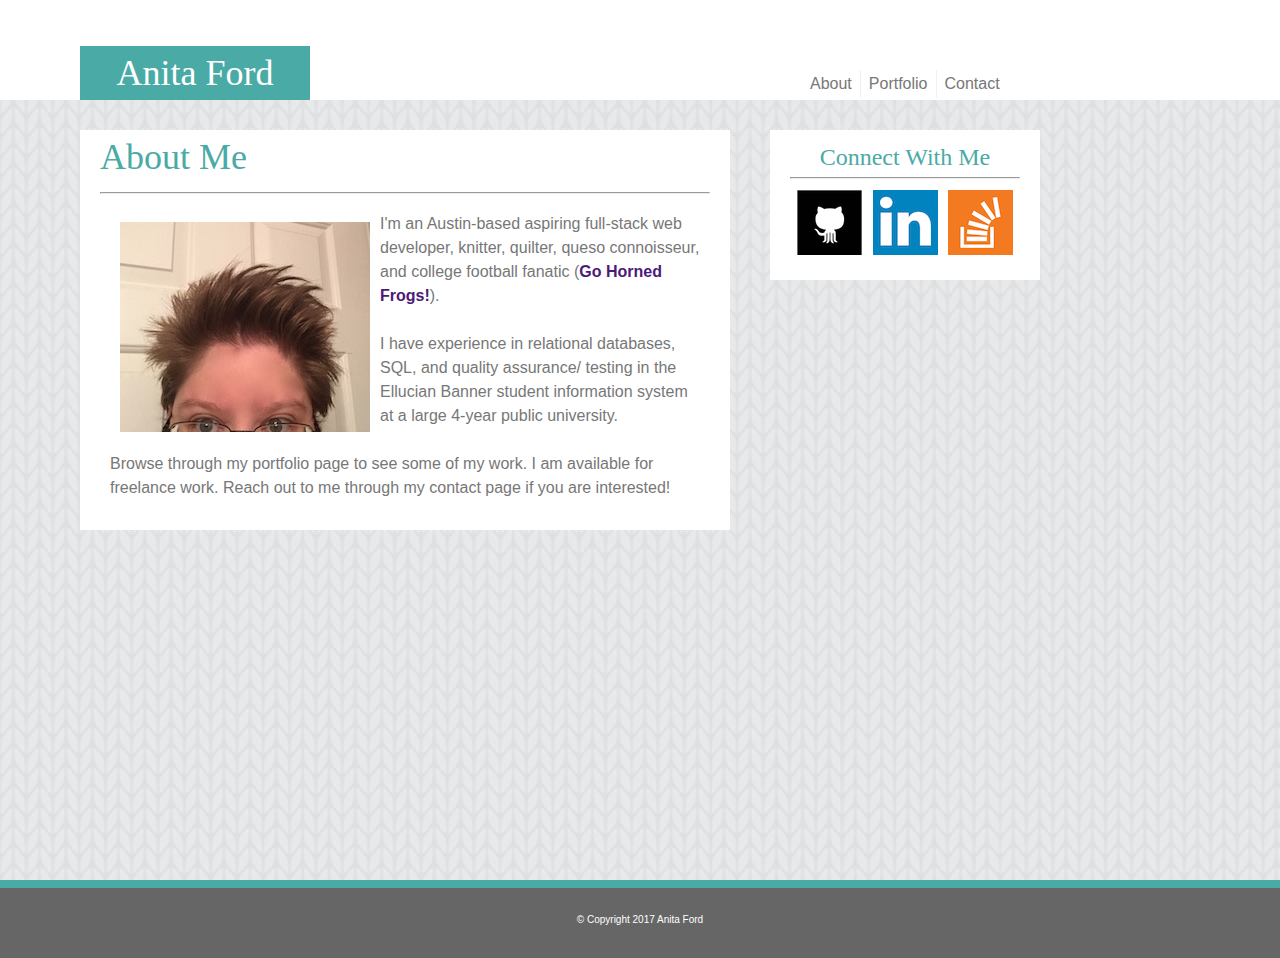
<file: index.html>
<!DOCTYPE html>
<html lang="en-us">
<head>
	<meta charset="utf-8">
	<meta name="viewport" content="width=device-width, initial-scale=1.0">
	<link rel="stylesheet" type="text/css" href="assets/css/reset.css">	
	<link rel="stylesheet" type="text/css" href="assets/css/style.css">
	<title>Anita Ford Portfolio</title>

	<!-- https://fast-savannah-24315.herokuapp.com/ -->
</head>
<body>
	<div class="wrapper">
		<header>
			<h1>Anita Ford</h1>
			<div id="menuBar">
				<div id="about"><a href="index.html">About</a></div>
				<div id="portfolio"><a href="portfolio.html">Portfolio</a></div>
				<div id="contact"><a href="contact.html">Contact</a></div>
			</div>
		</header>
	
		<div class="main">
			<h2>About Me</h2>
			<hr>


			
			<p id="introduction">
				<img id="headshot" src="assets/images/me.jpg" alt="AnitaFordHeadshot">
				I'm an Austin-based aspiring full-stack web developer, knitter, quilter, queso connoisseur, and college football fanatic (<em>Go Horned Frogs!</em>). <br>
				<br>
				I have experience in relational databases, SQL, and quality assurance/ testing in the Ellucian Banner student information system at a large 4-year public university. <br>
				<br>
				Browse through my portfolio page to see some of my work. I am available for freelance work. Reach out to me through my contact page if you are interested!
			</p>
		</div>

		<div class="connect">
			<h3>Connect With Me</h3>
				<hr>
				<div class="contactImages">
					<a href="https://github.com/afordfa" target="_blank">
						<img src="assets/images/git2.png" alt="Github">
					</a>
					<a href="https://www.linkedin.com/in/anita-ford-36aaa5115" target="_blank">
						<img src="assets/images/linkedIn.png" alt="LinkedIn">
					</a>
					<a href="http://stackexchange.com/users/9925505/anita-ford" target="_blank">
						<img src="assets/images/stackOverflow.png" alt="Stack Overflow">
					</a>
				</div>
		</div>
	</div>
	<div class="push"></div>
	</div>
	<footer class="footer">© Copyright 2017 Anita Ford</footer>


</body>
</html>
</file>
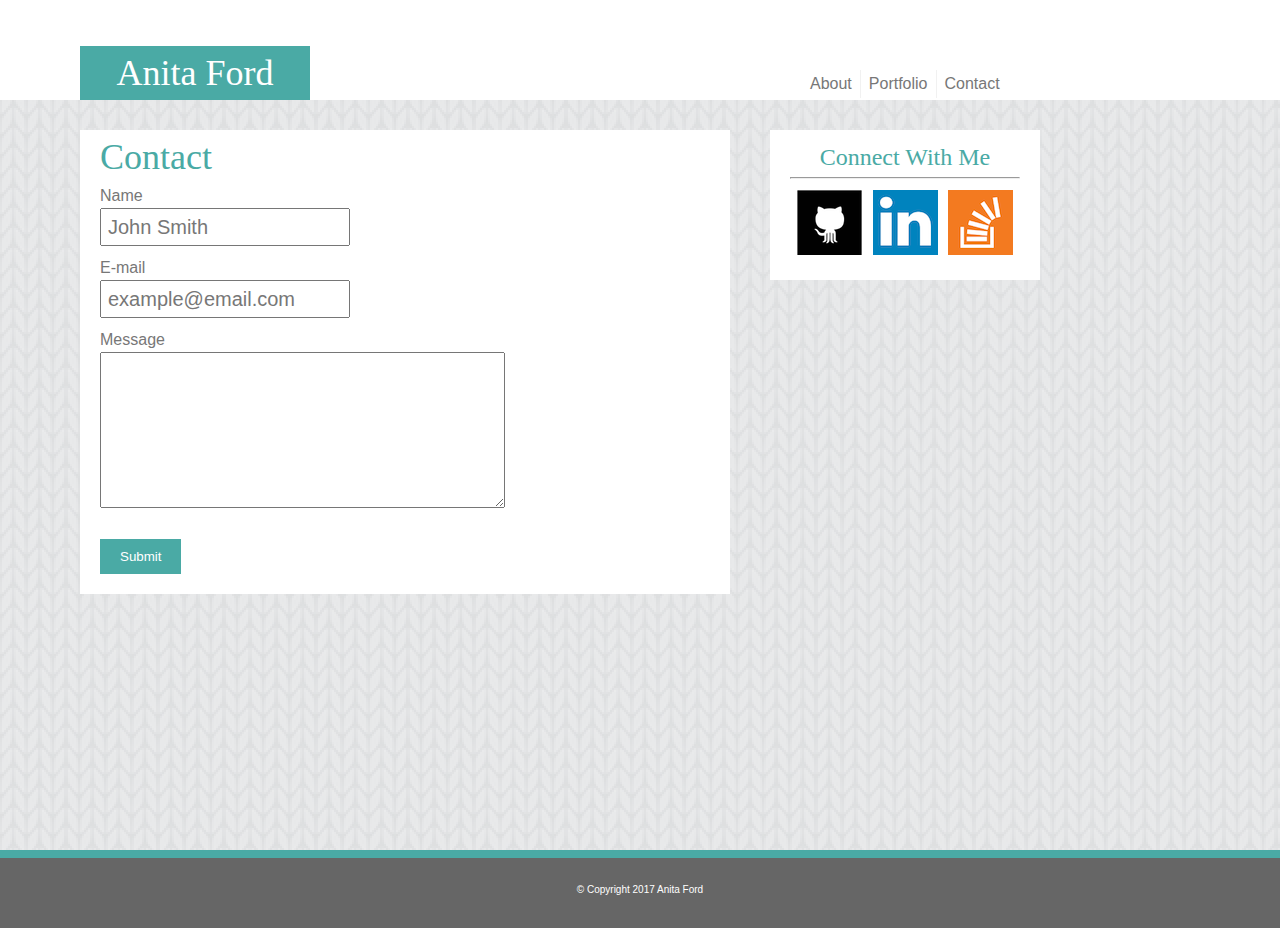
<file: contact.html>
<!DOCTYPE html>
<html lang="en-us">
<head>
	<meta charset="utf-8">
	<meta name="viewport" content="width=device-width, initial-scale=1.0">
	<link rel="stylesheet" type="text/css" href="assets/css/reset.css">	
	<link rel="stylesheet" type="text/css" href="assets/css/style.css">
	<title>Anita Ford Contact Page</title>
</head>
<body>
	<div class="wrapper">
		<header>
			<h1>Anita Ford</h1>
			<div id="menuBar">
				<div id="about"><a href="index.html">About</a></div>
				<div id="portfolio"><a href="portfolio.html">Portfolio</a></div>
				<div id="contact"><a href="contact.html">Contact</a></div>
			</div>
		</header>

		<div class="main">
			<h2>Contact</h2>
			
				<form>
				Name<br>
				<input type="text" name="name" value="John Smith" size="50"><br>
				E-mail<br>
				<input type="text" name="mail" value="example@email.com" size="50"><br>
				Message<br>

				<textarea name="message" rows="10" cols="48"></textarea><br><br>
				<input type="submit" value="Submit">
				</form>
		</div>

		<div class="connect">
			<h3>Connect With Me</h3>
				<hr>
				<div class="contactImages">
					<a href="https://github.com/afordfa" target="_blank">
						<img src="assets/images/git2.png" alt="Github">
					</a>
					<a href="https://www.linkedin.com/in/anita-ford-36aaa5115" target="_blank">
						<img src="assets/images/linkedIn.png" alt="LinkedIn">
					</a>
					<a href="http://stackexchange.com/users/9925505/anita-ford" target="_blank">
						<img src="assets/images/stackOverflow.png" alt="Stack Overflow">
					</a>
				</div>
		</div>
	</div>
	<footer class="footer">© Copyright 2017 Anita Ford</footer>


</body>
</html>
</file>
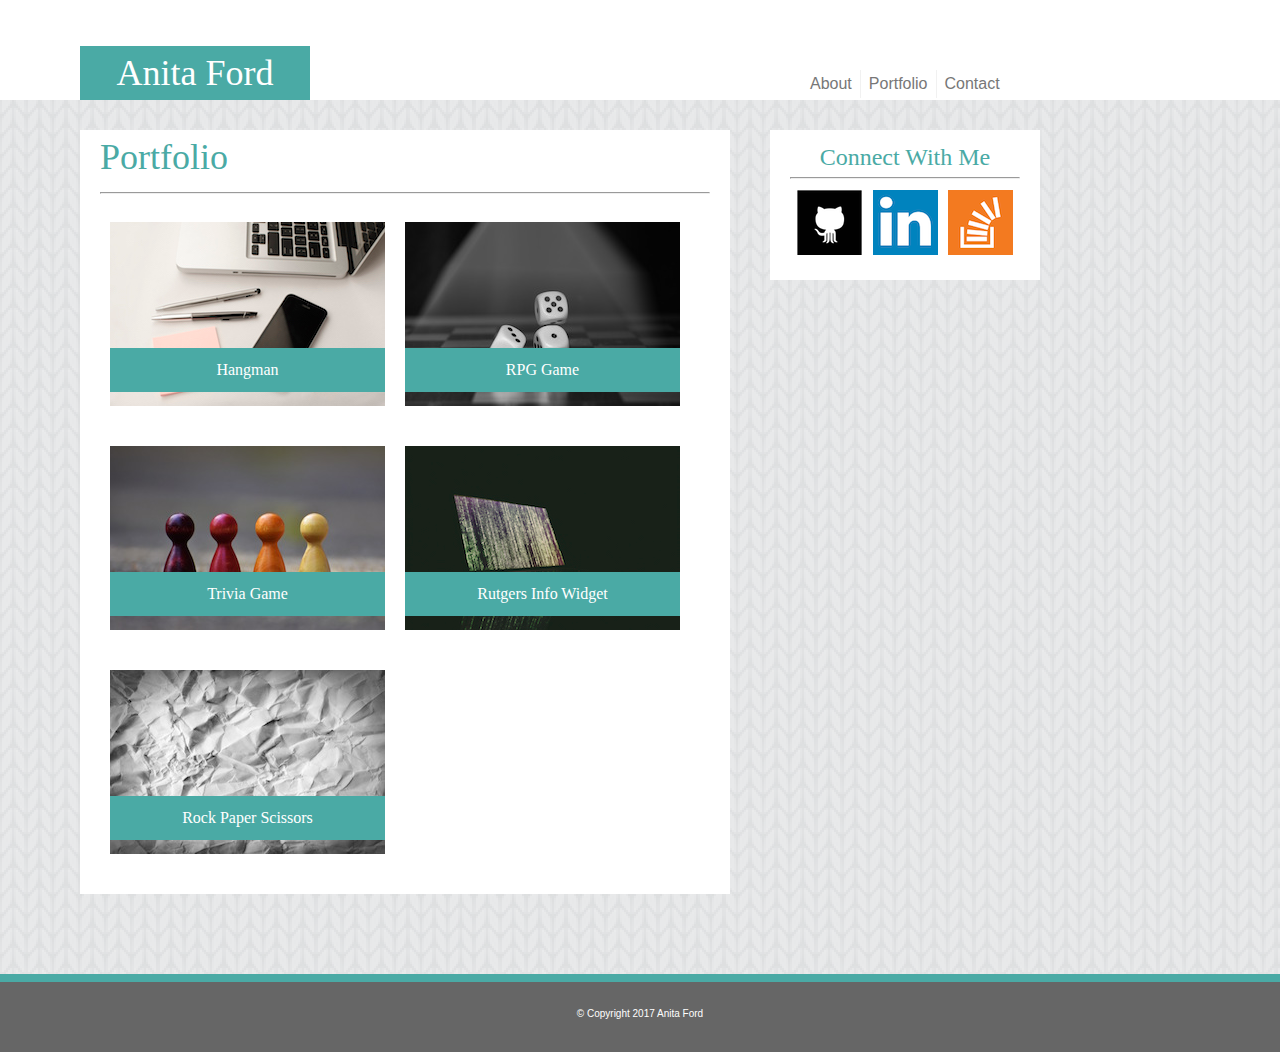
<file: portfolio.html>
<!DOCTYPE html>
<html lang="en-us">
<head>
	<meta charset="utf-8">
	<meta name="viewport" content="width=device-width, initial-scale=1.0">
	<link rel="stylesheet" type="text/css" href="assets/css/reset.css">	
	<link rel="stylesheet" type="text/css" href="assets/css/style.css">
	<title>Anita Ford Portfolio</title>
</head>
<body>
	<div class="wrapper">
		<header>
			<h1>Anita Ford</h1>
			<div id="menuBar">
				<div id="about"><a href="index.html">About</a></div>
				<div id="portfolio"><a href="portfolio.html">Portfolio</a></div>
				<div id="contact"><a href="contact.html">Contact</a></div>
			</div>
		</header>

		<div class="main">
			<h2>Portfolio</h2>
				<hr>
				<div class="programTile">
					<img src="assets/images/pens_phone.jpeg" alt="Hangman">
					<h4 class="tileName">Hangman</h4>
				</div>

				<div class="programTile">
					<img src="assets/images/dice.jpeg" alt="RPG Game">
					<h4 class="tileName">RPG Game</h4>
				</div>

				<div class="programTile">
					<img src="assets/images/players.jpeg" alt="Trivia Game">
					<h4 class="tileName">Trivia Game</h4>
				</div>

				<div class="programTile">
					<img src="assets/images/computer.jpeg" alt="Rutgers Info Widget">
					<h4 class="tileName">Rutgers Info Widget</h4>
				</div>


				<div class="programTile">
					<img src="assets/images/paper.jpeg" alt="Rock Paper Scissors">
					<h4 class="tileName">Rock Paper Scissors</h4>
				</div>
			</div>

		<div class="connect">
			<h3>Connect With Me</h3>
				<hr>
				<div class="contactImages">
					<a href="https://github.com/afordfa" target="_blank">
						<img src="assets/images/git2.png" alt="Github">
					</a>
					<a href="https://www.linkedin.com/in/anita-ford-36aaa5115" target="_blank">
						<img src="assets/images/linkedIn.png" alt="LinkedIn">
					</a>
					<a href="http://stackexchange.com/users/9925505/anita-ford" target="_blank">
						<img src="assets/images/stackOverflow.png" alt="Stack Overflow">
					</a>
				</div>
		</div>
	</div>
	<footer class="footer">© Copyright 2017 Anita Ford</footer>


</body>
</html>
</file>
<file: assets/css/style.css>
html, bodyhtml, body {
  height: 100%;
  margin: 0;
}
.wrapper {
  min-height: 100%;

  /* Equal to height of footer */
  /* But also accounting for potential margin-bottom of last child */
  margin-bottom: -50px;
}
.footer,
.push {
  height: 30px;
}

body {
    font-family: 'Arial', 'Helvetica Neue', Helvetica, sans-serif;
	background-image: url("../images/knitting.png");
	line-height: 24px;
}


header {
	background-color: #ffffff;
	padding-bottom: 100px;
	}

h1 {
	font-size: 36px;
	background-color: #4aaaa5;
	color: #fff;
	padding: 15px;
	font-family: 'Georgia', Times, Times New Roman, serif;
	width: 200px;
	text-align: center;
	float:left;
	position: relative;
	left: 80px;
	top: 46px;
}

h2 {
	font-size: 36px;
	padding: 15px 0px 15px 0px;
	border-style: solid;
	color: #4aaaa5;
	font-family: 'Georgia', Times, Times New Roman, serif;	
}


h3 {
	font-size: 24px;
	padding-top: 15px;
	border-style: solid;
	color: #4aaaa5;
	font-family: 'Georgia', Times, Times New Roman, serif;	
}

.main, .connect {
	background-color: #ffffff;
	margin-top: 30px;
}



.main {
	width: 610px;
	clear:both;
	float:left;
	margin: 30px 20px 80px 80px;
	/*margin-right: 20px;
	margin-bottom: 80px;*/
	padding: 0px 20px 20px 20px;
}

.connect {
	width: 230px;
	float: left;
	text-align: center;
	margin-left: 20px;
	padding: 0px 20px 15px 20px;
}


#introduction, footer, input, form, a {
	color: #777777;
	text-decoration: none;
}




footer {
	clear:both;
	text-align: center;
	background-color: #666666;
	color: #ffffff;
	padding: 20px 0px 20px 0px;
	border-top-style: solid;
	border-width: 8px;
	border-color: #4aaaa5;
	font-size: 10px;
}



/*MENU BAR*/

#menuBar{
	color: #777777;
	text-decoration: none;
}

#about, #portfolio, #contact {
	float: left;
	padding: 2px 8px 2px 8px;
}

#about, #portfolio {
	border-right-style: solid;
	border-color: #f1f1f1;
	border-width: 1px;
}

#about {
	position: relative;
	top: 70px;
	left: 572px;
}

#portfolio {
	position: relative;
	top: 70px;
	left: 572px;
}

#contact {
	position: relative;
	top: 70px;
	left: 572px;
}



/*END MENU BAR*/






/*ABOUT ME PAGE*/
#headshot, #introduction {
	float: left;
	margin: 10px;
}


#introduction em{
	color: #4d1979;
	font-weight: bold;
}

/*END ABOUT ME PAGE*/







/*CONTACT PAGE*/

input[type=submit] {
	background-color: #4aaaa5;
	color: #fff;
	padding: 10px 20px 10px 20px;
	border: none;
}

input[type=submit]:hover {
	background-color: #BBFFFB;
	color: #5E7F7E;
	padding: 10px 20px 10px 20px;
	border: none;
}

input[type=text], input[type=message] {
    font-size: 20px;
    margin-bottom:10px;
    padding: 8px 6px;
    height: 38px;
    width:250px;
    box-sizing: border-box;
}

/*END CONTACT PAGE*/


/*CONTACT IMAGES*/

.contactImages img {
	border: solid;
	border-color: white;
}

.contactImages img:hover {
	border-color: #4aaaa5;
}



/*END CONTACT IMAGES*/



/*PORTFOLIO PAGE*/

.tileName {  /*header inside portfolio tiles*/
	background-color: #4aaaa5;
	color: #fff;
	font-family: 'Georgia', Times, Times New Roman, serif;
	position: relative;
	bottom: 65px;
	width: 275px;
	padding: 10px 0px 10px 0px;
	text-align: center;
}

.programTile {
	float: left;
	margin: 20px 10px 20px 10px;
	width: 275px;
	height: 184px;
}

.programTile:hover .tileName {
	font-size: 24px;
	background-color: #4d1979;
	border: solid;
    border-color: black;
    width: 269px;
	}


/*END PORTFOLIO PAGE*/









/*MEDIA QUERIES*/

/*Inside your Responsive-Portfolio folder, find your styles.css file. You will write your media queries at the bottom of styles.css.

Use three @media screen tags, each with one of these max-widths: 980px, 768px and 640px.
You use 980px because you never want any of the content to be cut off. Since the desktop layout is about 960px wide, you want the media queries to kick in before your content gets cut off.
768px is about the width of a tablet and 640px is about the width of a phone in landscape.*/

@media screen and (max-width: 980px) {
	/*MENU BAR*/

	#menuBar{
		color: #777777;
		text-decoration: none;
/*		position: fixed;
		right: 210px;*/
	}

	#about, #portfolio, #contact {
		float: left;
		padding: 2px 8px 2px 8px;
		position: relative;
		top: 70px;
		left: 250px;
	}

	#about, #portfolio {
		border-right-style: solid;
		border-color: #f1f1f1;
		border-width: 1px;
	}


	/*ABOUT ME PAGE*/
	#headshot, #introduction {
		margin: 0px;
		clear: both;
	}

	#headshot {
		width: 100%;
	}

	.main {
		width: 311px;
		clear: both;
		float: left;
		margin: 30px 20px 80px 80px;
		/*margin-right: 20px;
		margin-bottom: 80px;*/
		/*padding: 0px 20px 20px 20px;*/
	}



	.connect {
		width: 186px;
		float: left;
		text-align: center;
		margin-left: 20px;
		margin-bottom: 30px;
		padding: 0px 20px 15px 20px;
	}


	.contactImages img {
		width: 45px;
		height: auto;
		border: solid;
		border-color: white;
	}

	.contactImages img:hover {
		border-color: #4aaaa5;
	}


	input[type=text], input[type=message]{
    margin-left: 0px;
    margin-right: 0px;
    width: 100%;
	}

	fieldset {
    padding: 10px;
	}

}



@media screen and (max-width: 768px) {
	/*MENU BAR*/

	#menuBar{
		color: #777777;
		text-decoration: none;
/*		position: fixed;*/
		right: 210px;
	}

	#about, #portfolio, #contact {
		float: left;
		padding: 2px 25px 2px 25px;
		position: relative;
		top: 70px;
		left: 220px;
	}

	#about, #portfolio {
		border-right-style: solid;
		border-color: #f1f1f1;
		border-width: 1px;
	}


	/*ABOUT ME PAGE*/
	#headshot, #introduction {
		margin: 10px 20px 10px 0px;
		clear: both;
	}


	#headshot {
		width: 100%;
	}
	.main {
		width: 90%;
		clear: both;
		margin: 30px 20px 20px 20px;
		/*margin-right: 20px;
		margin-bottom: 80px;*/
		/*padding: 0px 20px 20px 20px;*/
	}

	.connect {
		width: 90%;
		clear:both;
		/*text-align: center;*/
		margin-left: 20px;
		padding: 0px 20px 15px 20px;
	}




	/*CONTACT IMAGES*/

	.contactImages {
		float:left;
	}


	.contactImages img {
		float: left;
		width: 45px;
		height: auto;
		border: solid;
		border-color: white;
	}

	.contactImages img:hover {
		border-color: #4aaaa5;
	}

	

	h3 {
		text-align: left;
	}


	h1 {
		left: 20px;
	}

}


@media screen and (max-width: 640px) {
	/*MENU BAR*/

	#menuBar{
		clear: both;
		color: #777777;
		text-decoration: none;
		padding-bottom: 5px;
		margin-top: 100px;
		margin-bottom: 20px;
		background-color: white;
	}

	#about, #portfolio, #contact {
		position: relative;
		left: 10px;
		width: 20%;
		height: 40px;
		float: left;
		text-align: center;
	}



	/*ABOUT ME PAGE*/
	#headshot, #introduction {
		margin: 10px 20px 10px 0px;
		clear: both;
	}



	.main {
		width: 90%;
		clear: both;
		margin: 30px 20px 20px 20px;
		/*margin-right: 20px;
		margin-bottom: 80px;*/
		/*padding: 0px 20px 20px 20px;*/
	}

	.connect {
		width: 90%;
		clear:both;
		/*text-align: center;*/
		margin-left: 20px;
		padding: 0px 20px 15px 20px;
	}




	/*CONTACT IMAGES*/

	.contactImages {
		float:left;
	}


	.contactImages img {
		float: left;
		width: 45px;
		height: auto;
		border: solid;
		border-color: white;
	}

	.contactImages img:hover {
		border-color: #4aaaa5;
	}



	h3 {
		text-align: left;
	}


	h1 {
		width: 90%;
		left: 20px;
	}



	/*PORTFOLIO PAGE*/

	.tileName {  /*header inside portfolio tiles*/
		width: 100%;
	}

	.programTile:hover .tileName {  /*header inside portfolio tiles*/
		width: 98.5%;
	}

	.programTile {
		width: 90%;
		height: auto;
		clear:both;
		margin: 0px;
		padding: 0px;
	}


	.programTile img {
		width: 100%;
		height: auto;
		clear:both;
		margin: 0px;
		padding: 0px;
	}




	/*END PORTFOLIO PAGE*/



}
</file>
